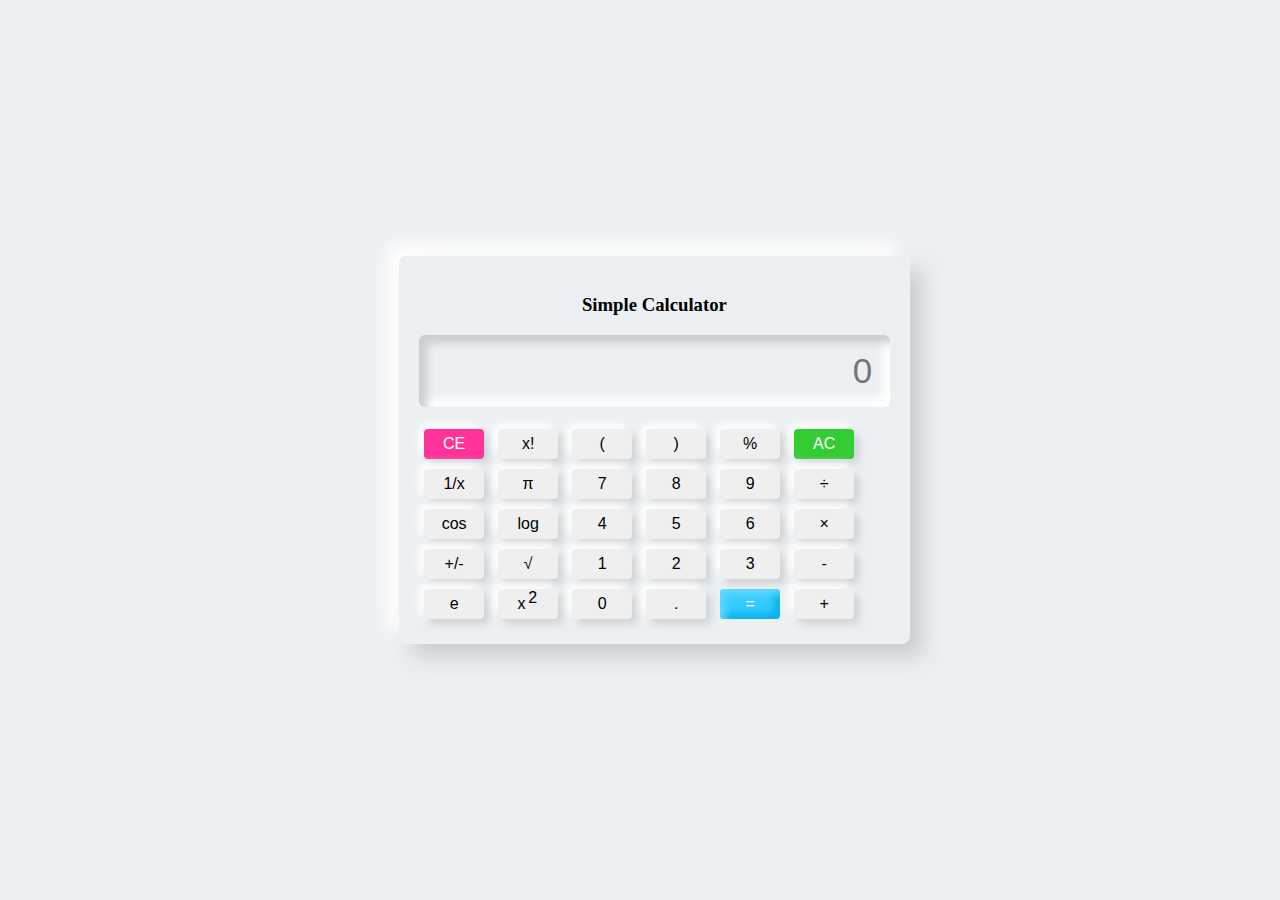
<file: Calculator/index.html>
<!DOCTYPE html>
<html lang="en">

<head>
    <meta charset="UTF-8">
    <meta name="viewport" content="width=device-width, initial-scale=1.0">
    <title>Simple Calculator</title>
    <link rel="stylesheet" type="text/css"
        href="https://stackpath.bootstrapcdn.com/font-awesome/4.7.0/css/font-awesome.min.css">
        <link rel="stylesheet" href="style.css">
</head>
<body>
    <div class="container">
        <h3 style="text-align: center;">Simple Calculator</h3>
        <div class="display">
            <input id="screen" type="text" placeholder="0">
        </div>

        <div class="btns">
            <div class="row">
                <button id="ce" onclick="backspc()">CE</button>
                <button onclick="fact()">x!</button>
                <button class="btn">(</button>
                <button class="btn">)</button>
                <button  onclick="per()">%</button>
                <button id="ac" onclick="screen.value=''">AC</button>
            </div>

            <div class="row">
                <button onclick="inverse()">1/x</button>
                <button onclick="pi()">π</button>
                <button class="btn">7</button>
                <button class="btn">8</button>
                <button class="btn">9</button>
                <button class="btn">÷</button>
            </div>

            <div class="row">
                <button onclick="cos()">cos</button>
                <button onclick="log()">log</button>
                <button class="btn">4</button>
                <button class="btn">5</button>
                <button class="btn">6</button>
                <button class="btn">×</button>
            </div>

            <div class="row">
                <button onclick="neg()">+/-</button>
                <button onclick="sqrt()">√</button>
                <button class="btn">1</button>
                <button class="btn">2</button>
                <button class="btn">3</button>
                <button class="btn">-</button>
            </div>

            <div class="row">
                <button onclick="e()">e</button>
                <button onclick="pow()">x <span style="position: relative; bottom: .4em; right: .1em;">2</span>
                </button>
                <button class="btn">0</button>
                <button class="btn">.</button>
                <button id="eval" onclick="screen.value=eval(screen.value)">=</button>
                <button class="btn">+</button>
            </div>
        </div>
    </div>
</body>
<script src="index.js">
</script>

</html>
</file>
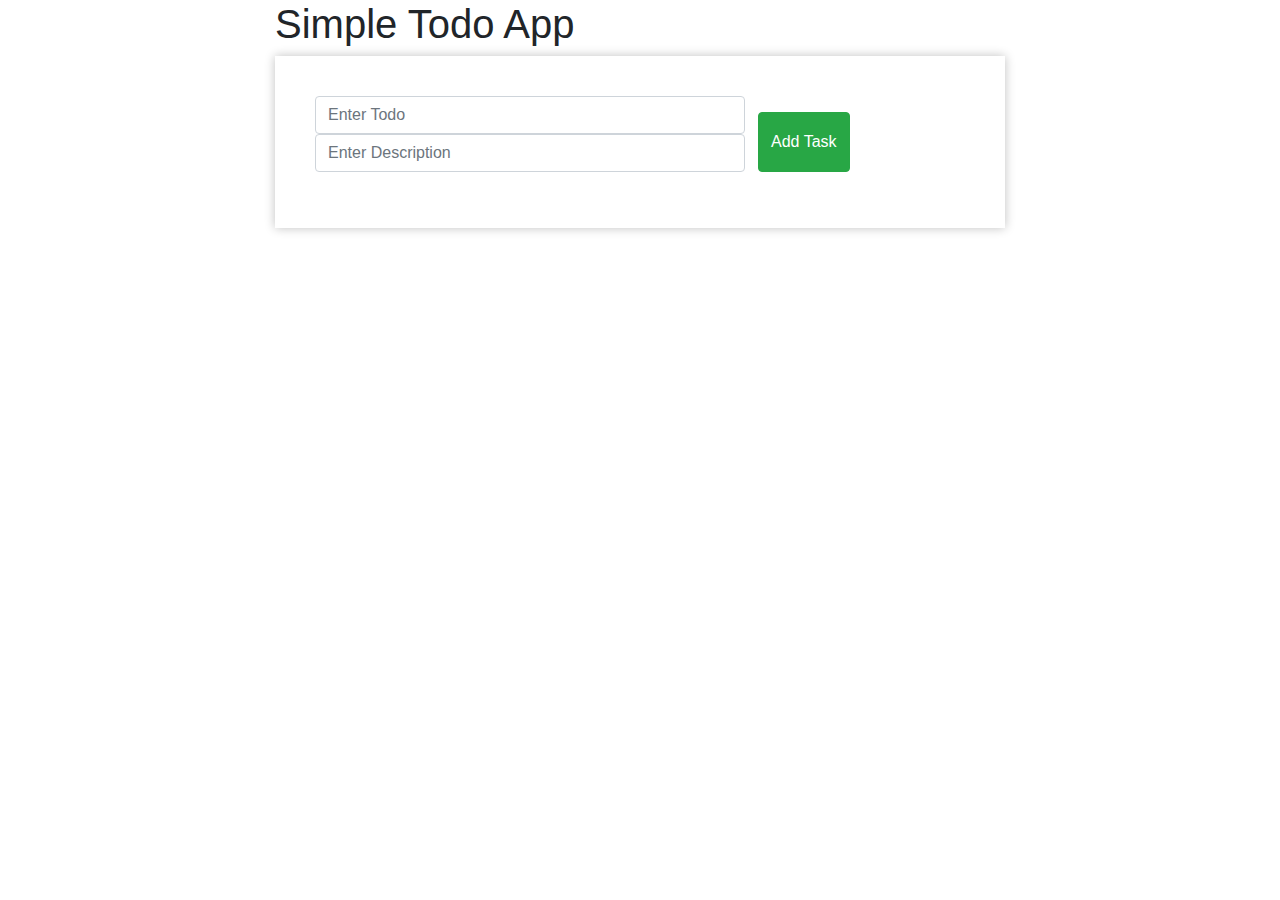
<file: todo/index.html>
<!DOCTYPE html>
<html lang="en">

<head>
  <meta charset="UTF-8" />
  <meta name="viewport" content="width=device-width, initial-scale=1.0" />
  <title>Todo List</title>
  <link rel="stylesheet" href="https://cdnjs.cloudflare.com/ajax/libs/font-awesome/5.15.3/css/all.min.css"/>
  <link rel="stylesheet" href="css/bootstrap.min.css" />
  <link rel="stylesheet" href="css/style.css" />
</head>

<body>
  <form class="todo-outer">
    <div class="container">
      <div class="row justify-content-md-center">
        <div class="col-sm-12 col-md-8">
          <h1>Simple Todo App</h1>
          <div class="todo-inner">
            <div class="form-row">
              <div class="col-8 mr-sm-2">
                <input type="text" class="form-control" placeholder="Enter Todo" id="todo" />
                <input type="text" class="form-control" placeholder="Enter Description" id="desc" />
                <input type="hidden" id="saveindex">
              </div>
              <br>
              <button type="submit" class="btn btn-success mr-sm-2 mt-3" id="addtaskbtn">
                Add Task
              </button>
              <button type="button" class="btn btn-success mr-sm-2" id="savetaskbtn" style="display: none;">
                Save Task
              </button>
            </div>
            <div class="to-do-output">
              <table class="table table-striped mt-3 mb-0" id="addedtasklist">
                
              </table>
            </div>
            <div class="posts-list row">
            </div>
          </div>
        </div>
      </div>
    </div>
  </form>
  <script src="js/main.js"></script>
  <script src="js/listall.js"></script>
</body>

</html>
</file>
<file: Calculator/style.css>
body {
        padding: 0;
        margin: 0;
        display: flex;
        justify-content: center;
        align-items: center;
        min-height: 100vh;
        user-select: none;
        background: #ecf0f3;
    }

    .container {
        margin-left: 1.8em;
        padding: 20px;
        border-radius: 8px;
        box-shadow: 13px 13px 20px #cbced1,
            -13px -13px 20px #ffffff;
    }

    .content {
        width: 100%;
        margin-top: 1.7em;
        display: flex;
        justify-content: center;
        align-items: center;
        flex-direction: column;
    }

    .row button {
        width: 60px;
        height: 30px;
        font-size: 16px;
        border: none;
        outline: none;
        margin: 5px;
        border-radius: 4px;
        transition: .1s;
        box-shadow: 5px 5px 8px #00000020,
            -5px -5px 8px #ffff;
    }

    .row button:hover {
        box-shadow: inset 5px 5px 8px rgba(16, 16, 16, .1),
            inset -5px -5px 8px #fff;
        background: #fff;
    }

    .display #screen {
        margin-bottom: .5em;
        width: auto;
        height: 70px;
        font-size: 35px;
        outline: none;
        border: none;
        text-align: right;
        padding-right: .5em;
        background: #ecf0f3;
        border-radius: 6px;
        box-shadow: inset 8px 8px 8px #cbced1,
            inset -8px -8px 8px #ffffff;
    }

    #eval {
        background: #33ccff;
        color: #fff;
        box-shadow: inset 5px 5px 8px #66d9ff,
            inset -5px -5px 8px #00ace6;
    }

    #eval:hover {
        box-shadow: inset 5px 5px 8px #00ace6,
            inset -5px -5px 8px #00ace6;
    }

    #ac {
        background: #33cc33;
        color: #fff;
    }

    #ac:hover {
        box-shadow: inset 5px 5px 8px #2eb82e,
            inset -5px -5px 8px #33cc33;
    }

    #ce {
        background: #ff3399;
        color: #fff;
    }

    #ce:hover {
        box-shadow: inset 5px 5px 8px #e60073,
            inset -5px -5px 8px #ff3399;
    }
</file>
<file: todo/css/style.css>
header nav.navbar .navbar-brand{color:#fff;}
section.todo-outer {
    width: 100%;
    float: left;
    padding: 30px 0;
}
section.todo-outer h1 {
    font-size: 40px;
    margin-bottom: 20px;
}
.todo-inner {
    width: 100%;
    float: left;
    padding: 40px;
    box-shadow: 0px 0px 10px #c1c1c1;
    background: #fff;
}
table tr td button {
    background: no-repeat;
    border: none;
    padding: 0;
    cursor: pointer;
}
.completed{text-decoration: line-through;}
</file>
